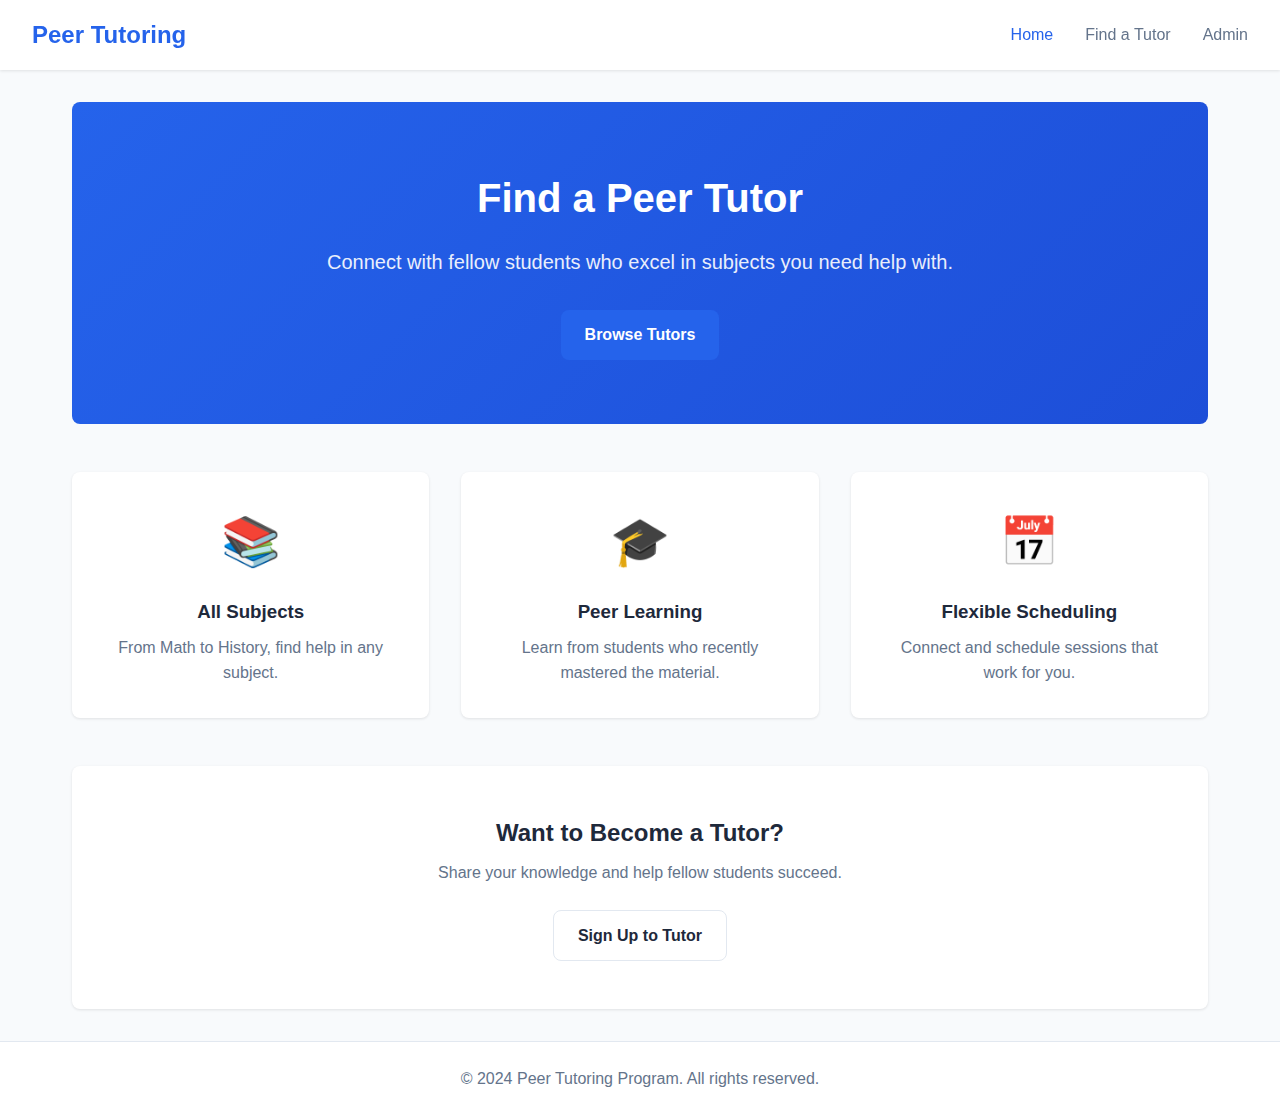
<file: index.html>
<!DOCTYPE html>
<html lang="en">
<head>
    <meta charset="UTF-8">
    <meta name="viewport" content="width=device-width, initial-scale=1.0">
    <title>Peer Tutoring | Your School Name</title>
    <link rel="stylesheet" href="css/style.css">
</head>
<body>
    <nav class="navbar">
        <div class="nav-brand">Peer Tutoring</div>
        <div class="nav-links">
            <a href="index.html" class="active">Home</a>
            <a href="tutors.html">Find a Tutor</a>
            <a href="admin.html">Admin</a>
        </div>
    </nav>

    <main>
        <section class="hero">
            <h1>Find a Peer Tutor</h1>
            <p>Connect with fellow students who excel in subjects you need help with.</p>
            <a href="tutors.html" class="btn btn-primary">Browse Tutors</a>
        </section>

        <section class="features">
            <div class="feature">
                <div class="feature-icon">📚</div>
                <h3>All Subjects</h3>
                <p>From Math to History, find help in any subject.</p>
            </div>
            <div class="feature">
                <div class="feature-icon">🎓</div>
                <h3>Peer Learning</h3>
                <p>Learn from students who recently mastered the material.</p>
            </div>
            <div class="feature">
                <div class="feature-icon">📅</div>
                <h3>Flexible Scheduling</h3>
                <p>Connect and schedule sessions that work for you.</p>
            </div>
        </section>

        <section class="cta">
            <h2>Want to Become a Tutor?</h2>
            <p>Share your knowledge and help fellow students succeed.</p>
            <a href="admin.html" class="btn btn-secondary">Sign Up to Tutor</a>
        </section>
    </main>

    <footer>
        <p>&copy; 2024 Peer Tutoring Program. All rights reserved.</p>
    </footer>
</body>
</html>
</file>
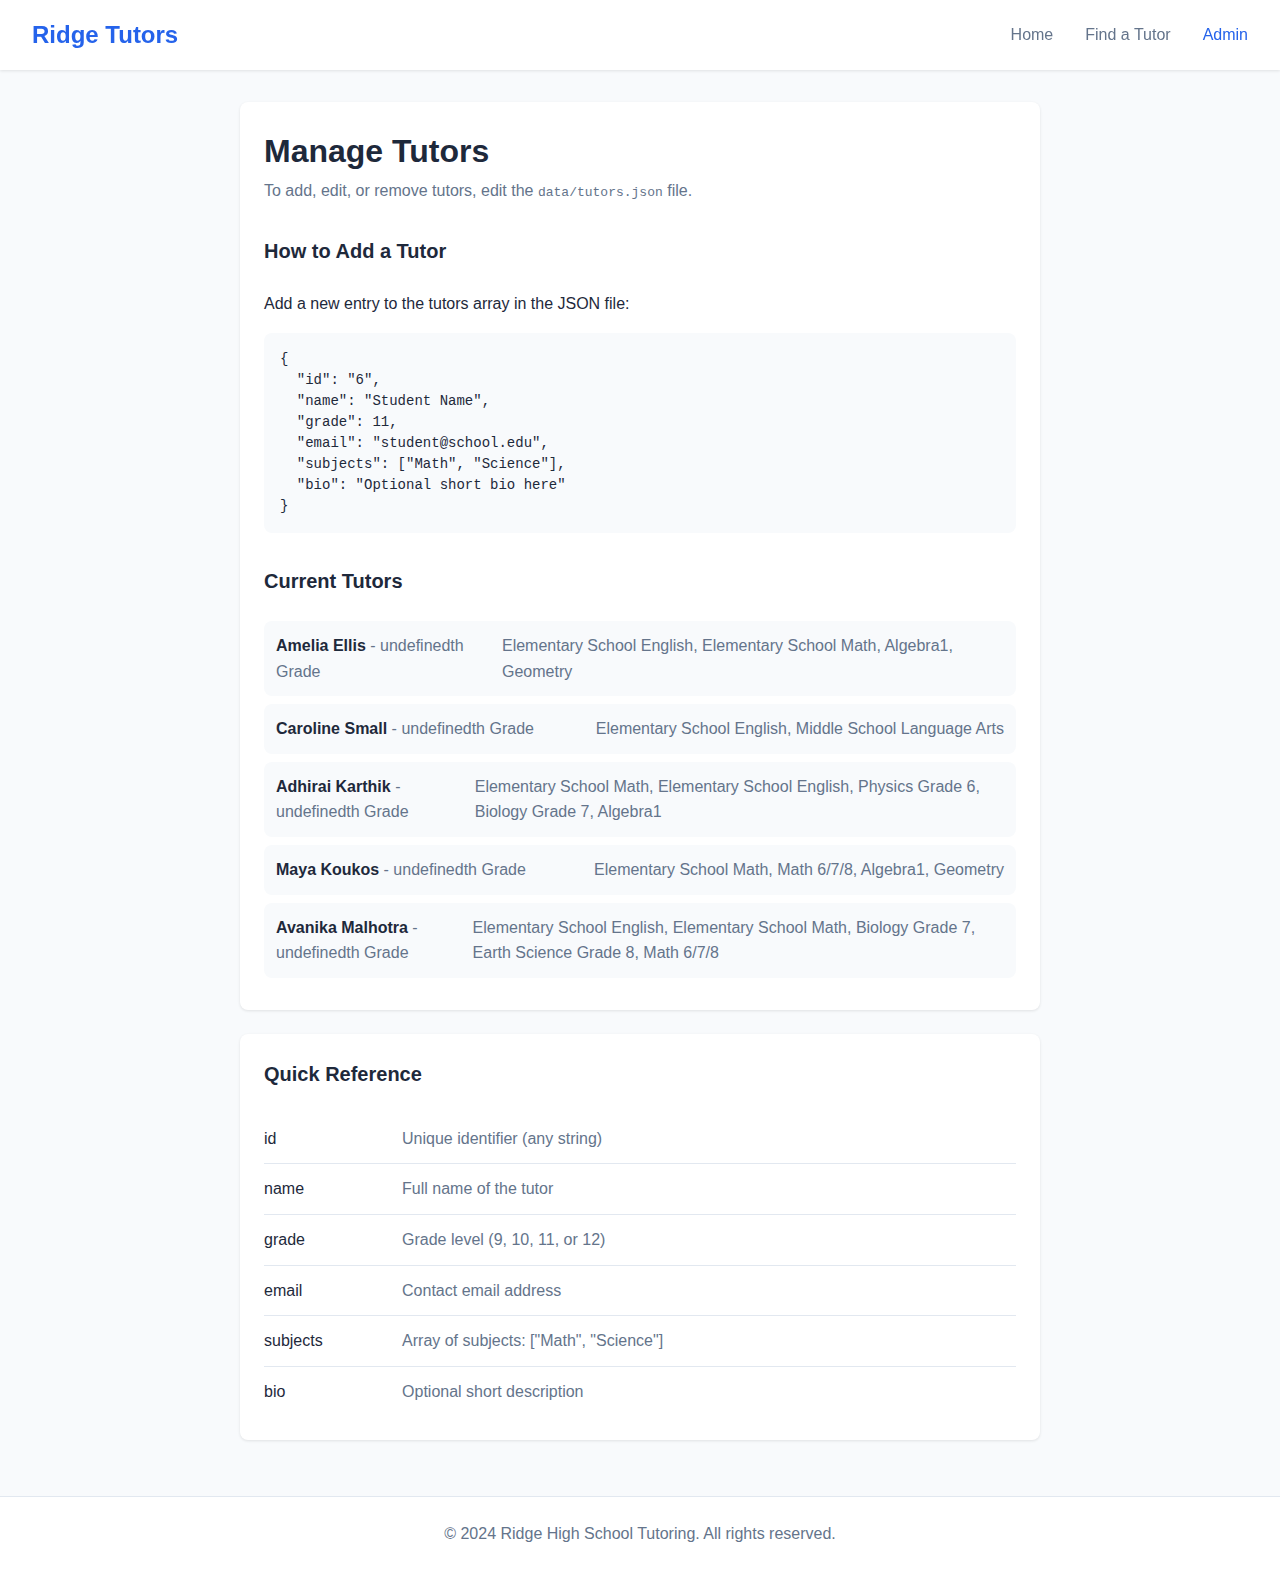
<file: admin.html>
<!DOCTYPE html>
<html lang="en">
<head>
    <meta charset="UTF-8">
    <meta name="viewport" content="width=device-width, initial-scale=1.0">
    <title>Admin | Ridge Tutors</title>
    <link rel="stylesheet" href="css/style.css">
</head>
<body>
    <nav class="navbar">
        <div class="nav-brand">Ridge Tutors</div>
        <div class="nav-links">
            <a href="index.html">Home</a>
            <a href="tutors.html">Find a Tutor</a>
            <a href="admin.html" class="active">Admin</a>
        </div>
    </nav>

    <main>
        <section class="admin-section">
            <div class="admin-card">
                <h1>Manage Tutors</h1>
                <p style="color: var(--text-light); margin-bottom: 2rem;">
                    To add, edit, or remove tutors, edit the <code>data/tutors.json</code> file.
                </p>

                <h2>How to Add a Tutor</h2>
                <p style="margin-bottom: 1rem;">Add a new entry to the tutors array in the JSON file:</p>

                <pre style="background: var(--background); padding: 1rem; border-radius: var(--radius); overflow-x: auto; font-size: 0.875rem; line-height: 1.5;"><code>{
  "id": "6",
  "name": "Student Name",
  "grade": 11,
  "email": "student@school.edu",
  "subjects": ["Math", "Science"],
  "bio": "Optional short bio here"
}</code></pre>

                <h2 style="margin-top: 2rem;">Current Tutors</h2>
                <div id="tutors-list" style="margin-top: 1rem;">
                    <p style="color: var(--text-light);">Loading...</p>
                </div>
            </div>

            <div class="admin-card">
                <h2>Quick Reference</h2>
                <table style="width: 100%; border-collapse: collapse;">
                    <tr style="border-bottom: 1px solid var(--border);">
                        <td style="padding: 0.75rem 0; font-weight: 500;">id</td>
                        <td style="padding: 0.75rem 0; color: var(--text-light);">Unique identifier (any string)</td>
                    </tr>
                    <tr style="border-bottom: 1px solid var(--border);">
                        <td style="padding: 0.75rem 0; font-weight: 500;">name</td>
                        <td style="padding: 0.75rem 0; color: var(--text-light);">Full name of the tutor</td>
                    </tr>
                    <tr style="border-bottom: 1px solid var(--border);">
                        <td style="padding: 0.75rem 0; font-weight: 500;">grade</td>
                        <td style="padding: 0.75rem 0; color: var(--text-light);">Grade level (9, 10, 11, or 12)</td>
                    </tr>
                    <tr style="border-bottom: 1px solid var(--border);">
                        <td style="padding: 0.75rem 0; font-weight: 500;">email</td>
                        <td style="padding: 0.75rem 0; color: var(--text-light);">Contact email address</td>
                    </tr>
                    <tr style="border-bottom: 1px solid var(--border);">
                        <td style="padding: 0.75rem 0; font-weight: 500;">subjects</td>
                        <td style="padding: 0.75rem 0; color: var(--text-light);">Array of subjects: ["Math", "Science"]</td>
                    </tr>
                    <tr>
                        <td style="padding: 0.75rem 0; font-weight: 500;">bio</td>
                        <td style="padding: 0.75rem 0; color: var(--text-light);">Optional short description</td>
                    </tr>
                </table>
            </div>
        </section>
    </main>

    <footer>
        <p>&copy; 2024 Ridge High School Tutoring. All rights reserved.</p>
    </footer>

    <script>
        // Load and display current tutors
        fetch('data/tutors.json')
            .then(r => r.json())
            .then(data => {
                const list = document.getElementById('tutors-list');
                if (data.tutors.length === 0) {
                    list.innerHTML = '<p style="color: var(--text-light);">No tutors yet.</p>';
                    return;
                }
                list.innerHTML = data.tutors.map(t => `
                    <div style="display: flex; justify-content: space-between; padding: 0.75rem; background: var(--background); border-radius: var(--radius); margin-bottom: 0.5rem;">
                        <div>
                            <strong>${t.name}</strong>
                            <span style="color: var(--text-light);"> - ${t.grade}th Grade</span>
                        </div>
                        <div style="color: var(--text-light);">${t.subjects.join(', ')}</div>
                    </div>
                `).join('');
            })
            .catch(() => {
                document.getElementById('tutors-list').innerHTML = '<p style="color: var(--error);">Error loading tutors.</p>';
            });
    </script>
</body>
</html>
</file>
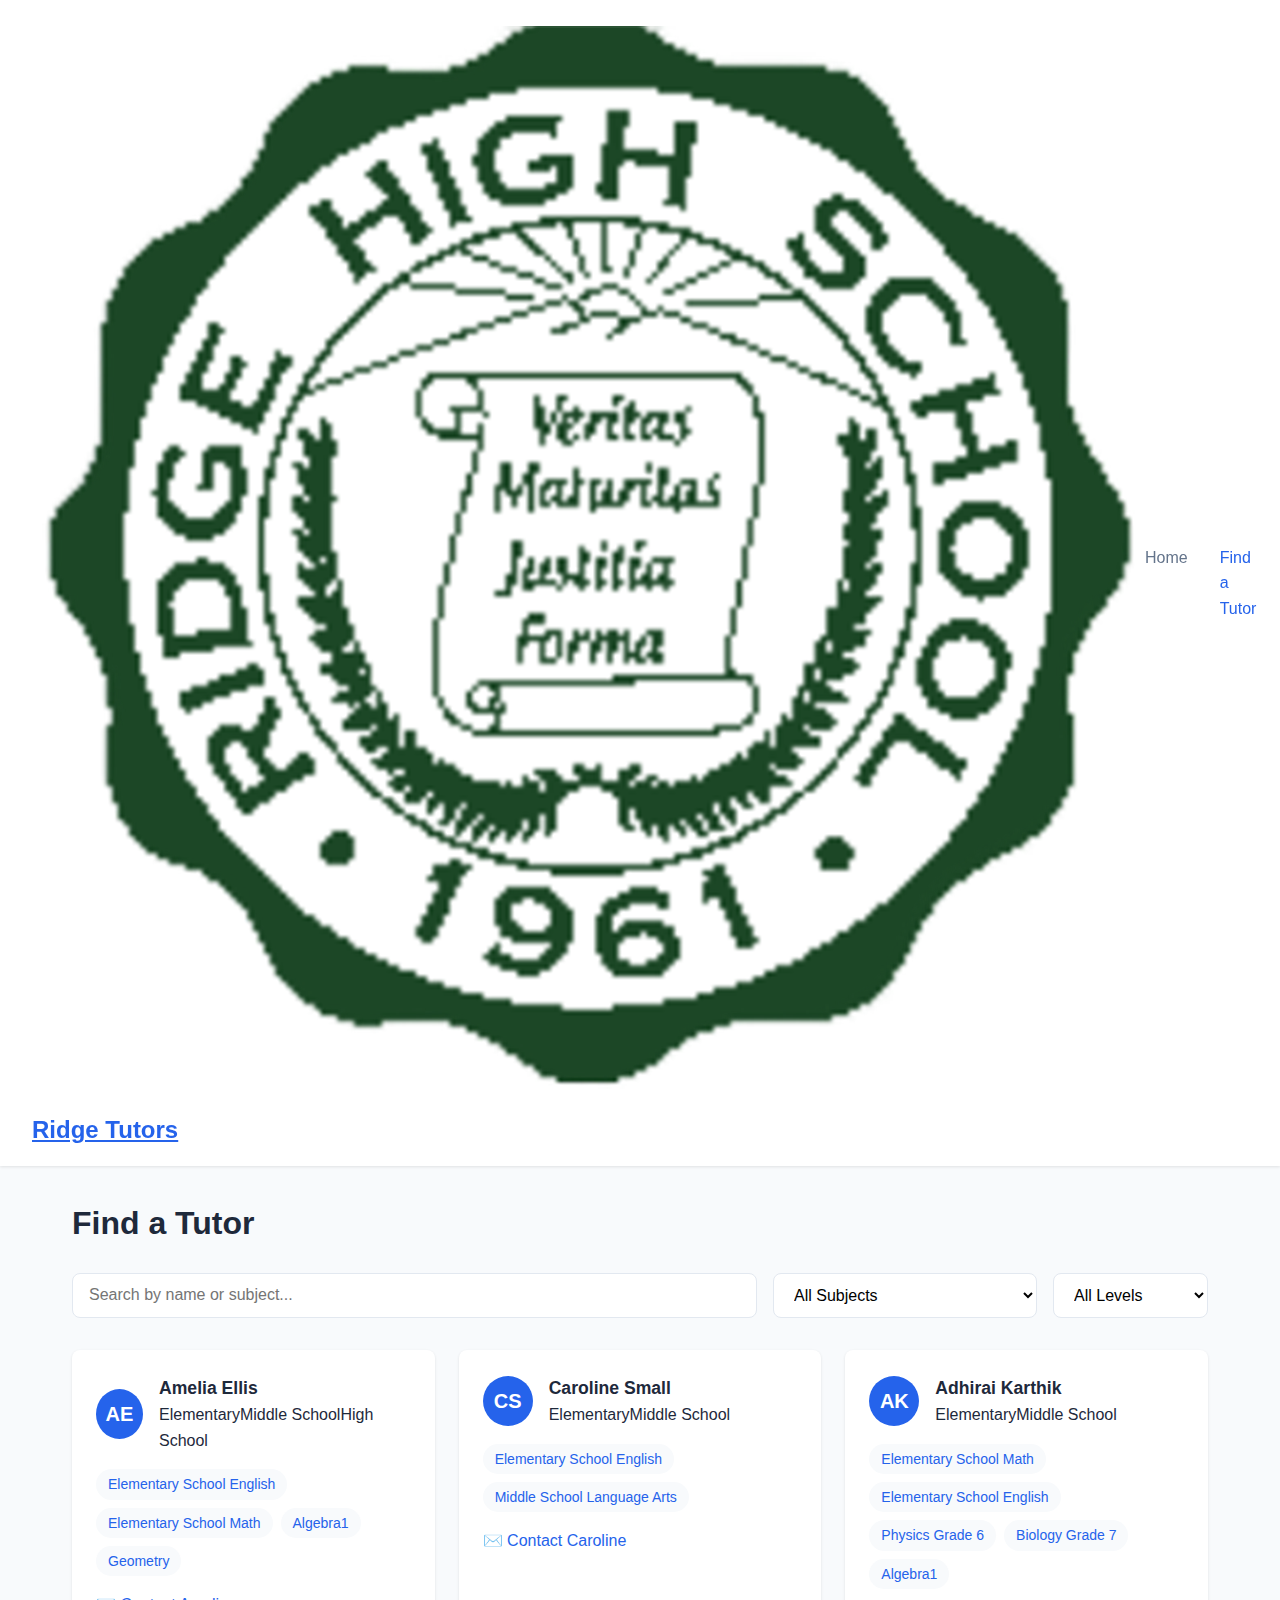
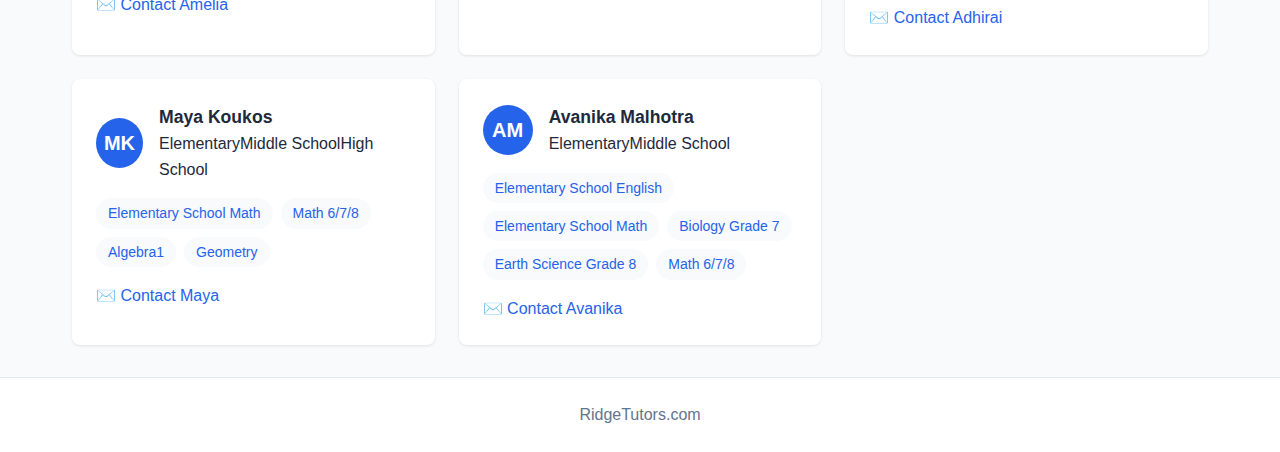
<file: tutors.html>
<!DOCTYPE html>
<html lang="en">
<head>
    <meta charset="UTF-8">
    <meta name="viewport" content="width=device-width, initial-scale=1.0">
    <title>Find a Tutor | Ridge Tutors</title>
    <link rel="stylesheet" href="css/style.css">
</head>
<body>
    <nav class="navbar">
        <a href="index.html" class="nav-brand">
            <img src="images/ridge-logo.png" alt="Ridge High School" class="nav-logo">
            <span>Ridge Tutors</span>
        </a>
        <div class="nav-links">
            <a href="index.html">Home</a>
            <a href="tutors.html" class="active">Find a Tutor</a>
        </div>
    </nav>

    <main>
        <section class="tutors-header">
            <h1>Find a Tutor</h1>
            <div class="filters">
                <input type="text" id="search" placeholder="Search by name or subject..." class="search-input">
                <select id="subject-filter" class="filter-select">
                    <option value="">All Subjects</option>
                </select>
                <select id="grade-filter" class="filter-select">
                    <option value="">All Levels</option>
                    <option value="Elementary">Elementary</option>
                    <option value="Middle">Middle School</option>
                    <option value="High">High School</option>
                </select>
            </div>
        </section>

        <section class="tutors-grid" id="tutors-grid">
            <!-- Tutors will be loaded here by JavaScript -->
        </section>

        <div id="no-results" class="no-results hidden">
            <p>No tutors found matching your search.</p>
        </div>

        <div id="loading" class="loading">
            <p>Loading tutors...</p>
        </div>
    </main>

    <footer>
        <p>RidgeTutors.com</p>
    </footer>

    <script src="js/app.js"></script>
</body>
</html>
</file>
<file: css/style.css>
/* Reset and Base Styles */
* {
    margin: 0;
    padding: 0;
    box-sizing: border-box;
}

:root {
    --primary: #2563eb;
    --primary-dark: #1d4ed8;
    --secondary: #64748b;
    --background: #f8fafc;
    --surface: #ffffff;
    --text: #1e293b;
    --text-light: #64748b;
    --border: #e2e8f0;
    --success: #22c55e;
    --error: #ef4444;
    --radius: 8px;
    --shadow: 0 1px 3px rgba(0,0,0,0.1);
    --shadow-lg: 0 4px 12px rgba(0,0,0,0.1);
}

body {
    font-family: -apple-system, BlinkMacSystemFont, 'Segoe UI', Roboto, Oxygen, Ubuntu, sans-serif;
    background-color: var(--background);
    color: var(--text);
    line-height: 1.6;
    min-height: 100vh;
    display: flex;
    flex-direction: column;
}

/* Navigation */
.navbar {
    background: var(--surface);
    padding: 1rem 2rem;
    display: flex;
    justify-content: space-between;
    align-items: center;
    box-shadow: var(--shadow);
    position: sticky;
    top: 0;
    z-index: 100;
}

.nav-brand {
    font-size: 1.5rem;
    font-weight: 700;
    color: var(--primary);
}

.nav-links {
    display: flex;
    gap: 2rem;
}

.nav-links a {
    text-decoration: none;
    color: var(--text-light);
    font-weight: 500;
    transition: color 0.2s;
}

.nav-links a:hover,
.nav-links a.active {
    color: var(--primary);
}

/* Main Content */
main {
    flex: 1;
    padding: 2rem;
    max-width: 1200px;
    margin: 0 auto;
    width: 100%;
}

/* Hero Section */
.hero {
    text-align: center;
    padding: 4rem 2rem;
    background: linear-gradient(135deg, var(--primary) 0%, var(--primary-dark) 100%);
    color: white;
    border-radius: var(--radius);
    margin-bottom: 3rem;
}

.hero h1 {
    font-size: 2.5rem;
    margin-bottom: 1rem;
}

.hero p {
    font-size: 1.25rem;
    opacity: 0.9;
    margin-bottom: 2rem;
}

/* Buttons */
.btn {
    display: inline-block;
    padding: 0.75rem 1.5rem;
    border-radius: var(--radius);
    font-weight: 600;
    text-decoration: none;
    cursor: pointer;
    border: none;
    font-size: 1rem;
    transition: all 0.2s;
}

.btn-primary {
    background: var(--primary);
    color: white;
}

.btn-primary:hover {
    background: var(--primary-dark);
}

.btn-secondary {
    background: var(--surface);
    color: var(--text);
    border: 1px solid var(--border);
}

.btn-secondary:hover {
    background: var(--background);
}

.btn-danger {
    background: var(--error);
    color: white;
}

.btn-danger:hover {
    opacity: 0.9;
}

.btn-small {
    padding: 0.5rem 1rem;
    font-size: 0.875rem;
}

.btn-full {
    width: 100%;
}

/* Features Section */
.features {
    display: grid;
    grid-template-columns: repeat(auto-fit, minmax(250px, 1fr));
    gap: 2rem;
    margin-bottom: 3rem;
}

.feature {
    background: var(--surface);
    padding: 2rem;
    border-radius: var(--radius);
    text-align: center;
    box-shadow: var(--shadow);
}

.feature-icon {
    font-size: 3rem;
    margin-bottom: 1rem;
}

.feature h3 {
    margin-bottom: 0.5rem;
    color: var(--text);
}

.feature p {
    color: var(--text-light);
}

/* CTA Section */
.cta {
    text-align: center;
    padding: 3rem;
    background: var(--surface);
    border-radius: var(--radius);
    box-shadow: var(--shadow);
}

.cta h2 {
    margin-bottom: 0.5rem;
}

.cta p {
    color: var(--text-light);
    margin-bottom: 1.5rem;
}

/* Tutors Page */
.tutors-header {
    margin-bottom: 2rem;
}

.tutors-header h1 {
    margin-bottom: 1.5rem;
}

.filters {
    display: flex;
    gap: 1rem;
    flex-wrap: wrap;
}

.search-input,
.filter-select {
    padding: 0.75rem 1rem;
    border: 1px solid var(--border);
    border-radius: var(--radius);
    font-size: 1rem;
    background: var(--surface);
}

.search-input {
    flex: 1;
    min-width: 200px;
}

.filter-select {
    min-width: 150px;
}

.search-input:focus,
.filter-select:focus {
    outline: none;
    border-color: var(--primary);
}

/* Tutors Grid */
.tutors-grid {
    display: grid;
    grid-template-columns: repeat(auto-fill, minmax(300px, 1fr));
    gap: 1.5rem;
}

.tutor-card {
    background: var(--surface);
    border-radius: var(--radius);
    padding: 1.5rem;
    box-shadow: var(--shadow);
    transition: box-shadow 0.2s;
}

.tutor-card:hover {
    box-shadow: var(--shadow-lg);
}

.tutor-header {
    display: flex;
    align-items: center;
    gap: 1rem;
    margin-bottom: 1rem;
}

.tutor-avatar {
    width: 50px;
    height: 50px;
    border-radius: 50%;
    background: var(--primary);
    color: white;
    display: flex;
    align-items: center;
    justify-content: center;
    font-weight: 600;
    font-size: 1.25rem;
}

.tutor-info h3 {
    margin: 0;
    font-size: 1.1rem;
}

.tutor-grade {
    color: var(--text-light);
    font-size: 0.875rem;
}

.tutor-subjects {
    display: flex;
    flex-wrap: wrap;
    gap: 0.5rem;
    margin-bottom: 1rem;
}

.subject-tag {
    background: var(--background);
    color: var(--primary);
    padding: 0.25rem 0.75rem;
    border-radius: 9999px;
    font-size: 0.875rem;
    font-weight: 500;
}

.tutor-bio {
    color: var(--text-light);
    font-size: 0.9rem;
    margin-bottom: 1rem;
}

.tutor-contact {
    color: var(--primary);
    text-decoration: none;
    font-weight: 500;
    display: inline-flex;
    align-items: center;
    gap: 0.5rem;
}

.tutor-contact:hover {
    text-decoration: underline;
}

/* Loading and No Results */
.loading,
.no-results {
    text-align: center;
    padding: 3rem;
    color: var(--text-light);
}

.hidden {
    display: none !important;
}

/* Admin Styles */
.admin-section {
    max-width: 800px;
    margin: 0 auto;
}

.login-card {
    background: var(--surface);
    padding: 2rem;
    border-radius: var(--radius);
    box-shadow: var(--shadow);
    max-width: 400px;
    margin: 4rem auto;
}

.login-card h1 {
    margin-bottom: 1.5rem;
    text-align: center;
}

.admin-header {
    display: flex;
    justify-content: space-between;
    align-items: center;
    margin-bottom: 2rem;
}

.admin-card {
    background: var(--surface);
    padding: 1.5rem;
    border-radius: var(--radius);
    box-shadow: var(--shadow);
    margin-bottom: 1.5rem;
}

.admin-card h2 {
    margin-bottom: 1.5rem;
    font-size: 1.25rem;
}

/* Forms */
.form-group {
    margin-bottom: 1rem;
}

.form-group label {
    display: block;
    margin-bottom: 0.5rem;
    font-weight: 500;
}

.form-group input,
.form-group select,
.form-group textarea {
    width: 100%;
    padding: 0.75rem;
    border: 1px solid var(--border);
    border-radius: var(--radius);
    font-size: 1rem;
    font-family: inherit;
}

.form-group input:focus,
.form-group select:focus,
.form-group textarea:focus {
    outline: none;
    border-color: var(--primary);
}

.form-row {
    display: grid;
    grid-template-columns: 1fr 1fr;
    gap: 1rem;
}

.form-actions {
    display: flex;
    gap: 1rem;
    margin-top: 1rem;
}

.error-message {
    color: var(--error);
    margin-top: 1rem;
    text-align: center;
}

/* Admin Tutors List */
.admin-tutors-list {
    display: flex;
    flex-direction: column;
    gap: 1rem;
}

.admin-tutor-item {
    display: flex;
    justify-content: space-between;
    align-items: center;
    padding: 1rem;
    background: var(--background);
    border-radius: var(--radius);
}

.admin-tutor-info h4 {
    margin: 0 0 0.25rem 0;
}

.admin-tutor-info p {
    margin: 0;
    color: var(--text-light);
    font-size: 0.875rem;
}

.admin-tutor-actions {
    display: flex;
    gap: 0.5rem;
}

/* Footer */
footer {
    background: var(--surface);
    padding: 1.5rem;
    text-align: center;
    color: var(--text-light);
    border-top: 1px solid var(--border);
}

/* Responsive */
@media (max-width: 768px) {
    .navbar {
        flex-direction: column;
        gap: 1rem;
    }

    .nav-links {
        gap: 1rem;
    }

    .hero {
        padding: 2rem 1rem;
    }

    .hero h1 {
        font-size: 1.75rem;
    }

    .filters {
        flex-direction: column;
    }

    .form-row {
        grid-template-columns: 1fr;
    }

    .admin-tutor-item {
        flex-direction: column;
        align-items: flex-start;
        gap: 1rem;
    }
}
</file>
